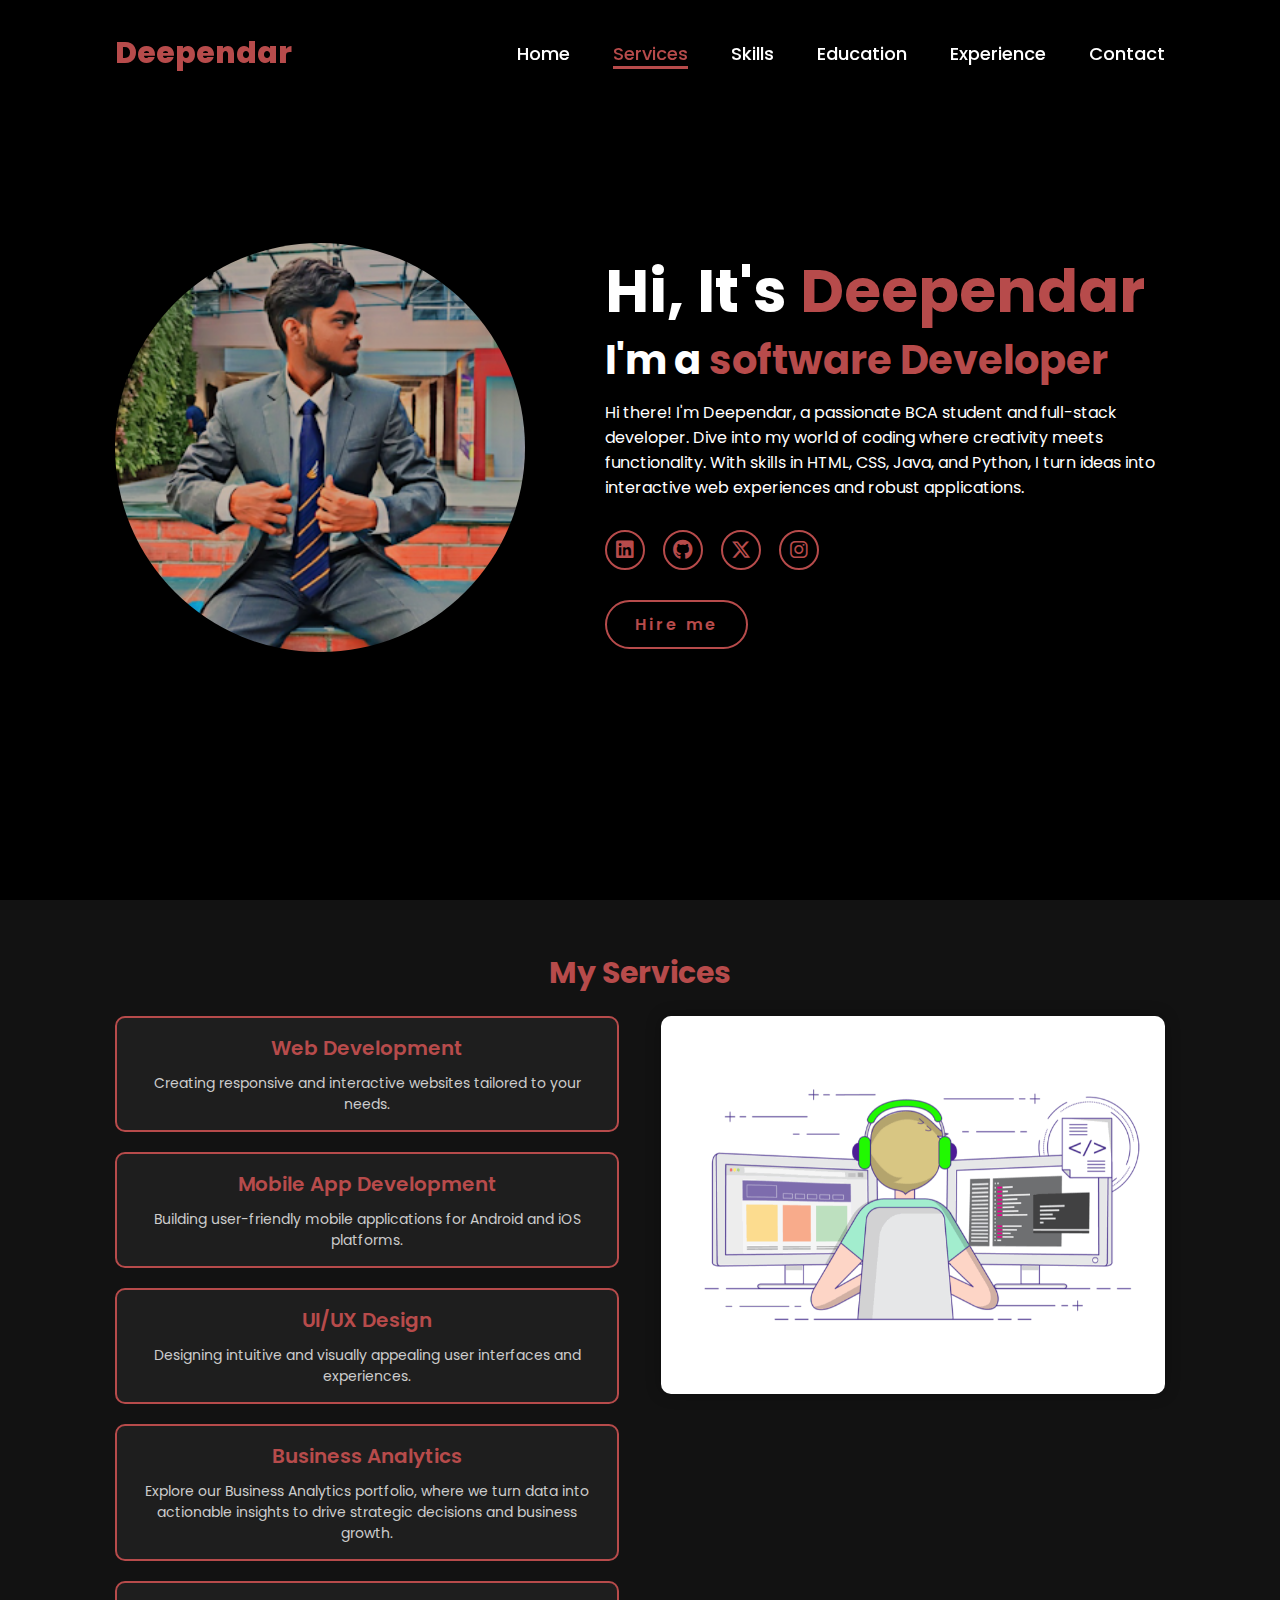
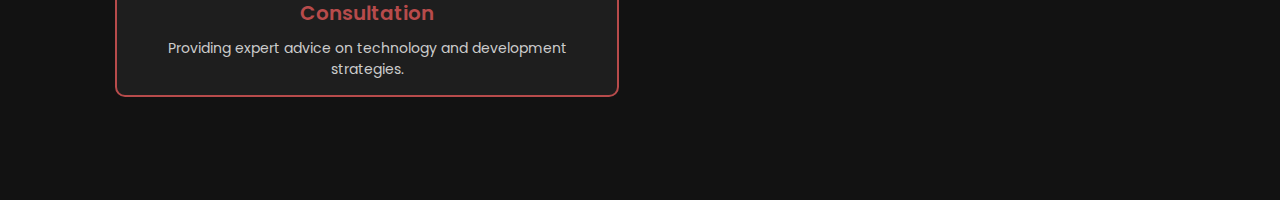
<file: index.html>
<!DOCTYPE html>
<html lang="en">
    
<head>
    <meta charset="UTF-8">
    <meta name="viewport" content="width=device-width, initial-scale=1.0">
    <link rel="stylesheet" href="https://cdnjs.cloudflare.com/ajax/libs/font-awesome/6.5.2/css/all.min.css">
    <link rel="stylesheet" href="style.css">
    <title>Portfolio Website</title>
</head>
<body>
    <header>
        <a href="#" class="logo">Deependar</a>

        <nav>
          <a href="index.html">Home</a>
            <a href="service.html" class="active">Services</a>
            <a href="#">Skills</a>
            <a href="#">Education</a>
            <a href="#">Experience</a>
            <a href="#">Contact</a>
        </nav>
    </header>
    <section class="home">
        <div class="home-img">
            <img src="deependar.png" alt="">
        </div>
        <div class="home-content">
            <h1>Hi, It's <span>Deependar</span></h1>
            <h3 class="typing-text">I'm a <span></span></h3>
            <p>Hi there! I'm Deependar, a passionate BCA student and full-stack developer. Dive into my world of coding where creativity meets functionality. With skills in HTML, CSS, Java, and Python, I turn ideas into interactive web experiences and robust applications.</p>
            <div class="social-icons">
                <a href="https://www.linkedin.com/in/deependar-kumar-ram-30b125271/"><i class="fa-brands fa-linkedin"></i></a>
                <a href="https://github.com/codebaba381"><i class="fa-brands fa-github"></i></a>
                <a href="#"><i class="fa-brands fa-x-twitter"></i></a>
                <a href="https://www.instagram.com/jii_rahull/"><i class="fa-brands fa-instagram"></i></a>
            </div>
            <a href="#" class="btn">Hire me</a>
        </div>
    </section>
    <section id="services" class="services">
    <h1>My Services</h1>
    <div class="services-container">
        <div class="services-content">
            <div class="service-item">
                <h2>Web Development</h2>
                <p>Creating responsive and interactive websites tailored to your needs.</p>
            </div>
            <div class="service-item">
                <h2>Mobile App Development</h2>
                <p>Building user-friendly mobile applications for Android and iOS platforms.</p>
            </div>
            <div class="service-item">
                <h2>UI/UX Design</h2>
                <p>Designing intuitive and visually appealing user interfaces and experiences.</p>
            </div>    
            <div class="service-item">
                <h2>Business Analytics</h2>
                <p>Explore our Business Analytics portfolio, where we turn data into actionable insights to drive strategic decisions and business growth.</p>
            </div>
            <div class="service-item">
                <h2>Consultation</h2>
                <p>Providing expert advice on technology and development strategies.</p>
            </div>
        </div>
        <div class="services-animation">
            <!-- Add your animation or any visual element here -->
            <img src="code.gif" alt="Animation">
        </div>
    </div>
</section>
</file>
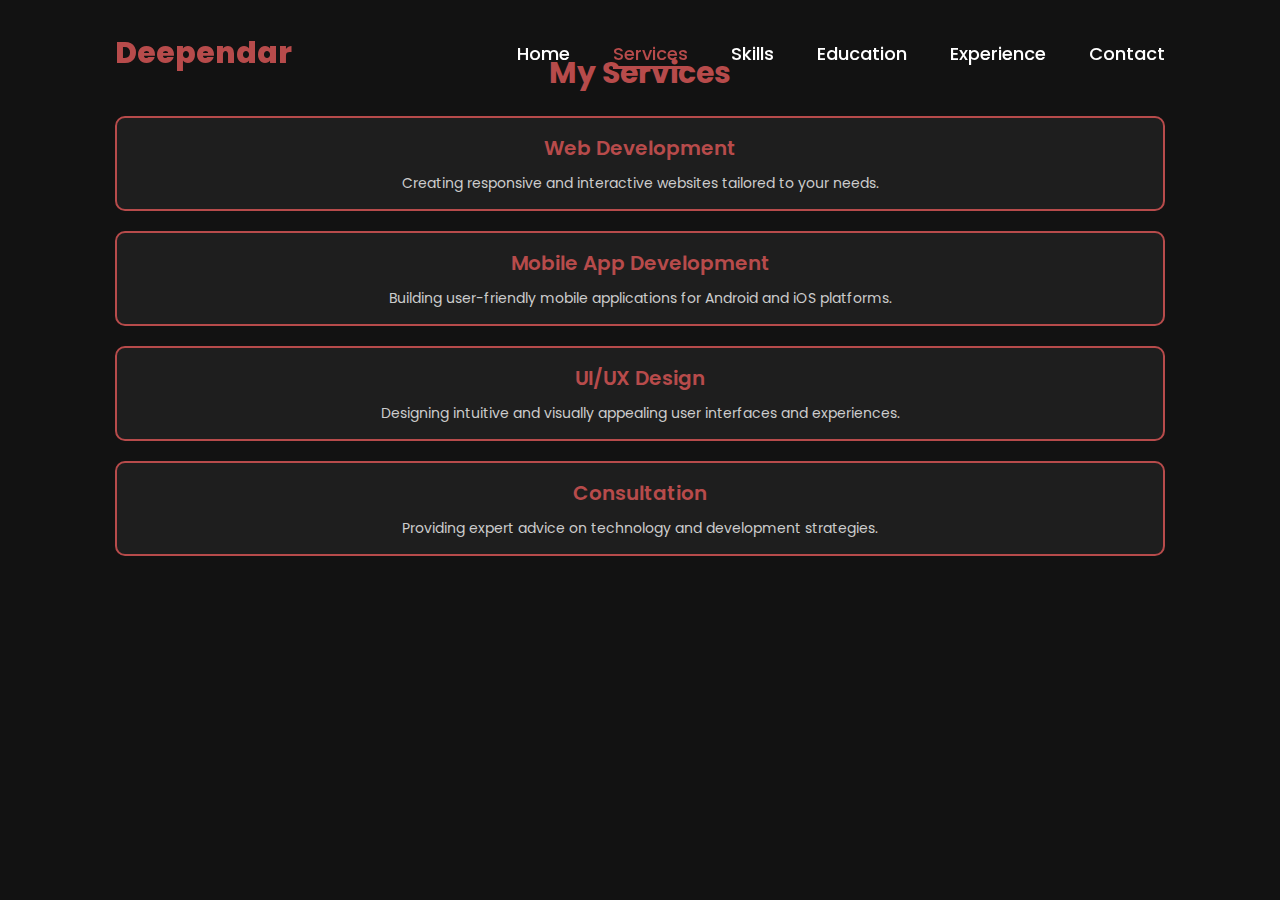
<file: service.html>
<!DOCTYPE html>
<html lang="en">
<head>
    <meta charset="UTF-8">
    <meta name="viewport" content="width=device-width, initial-scale=1.0">
    <link rel="stylesheet" href="https://cdnjs.cloudflare.com/ajax/libs/font-awesome/6.5.2/css/all.min.css">
    <link rel="stylesheet" href="style.css">
    <title>Services - Deependar</title>
</head>
<body>
    <header>
        <a href="#" class="logo">Deependar</a>
        <nav>
            <a href="index.html">Home</a>
            <a href="services.html" class="active">Services</a>
            <a href="#">Skills</a>
            <a href="#">Education</a>
            <a href="#">Experience</a>
            <a href="#">Contact</a>
        </nav>
    </header>
    <section class="services">
        <h1>My Services</h1>
        <div class="service-item">
            <h2>Web Development</h2>
            <p>Creating responsive and interactive websites tailored to your needs.</p>
        </div>
        <div class="service-item">
            <h2>Mobile App Development</h2>
            <p>Building user-friendly mobile applications for Android and iOS platforms.</p>
        </div>
        <div class="service-item">
            <h2>UI/UX Design</h2>
            <p>Designing intuitive and visually appealing user interfaces and experiences.</p>
        </div>
        <div class="service-item">
            <h2>Consultation</h2>
            <p>Providing expert advice on technology and development strategies.</p>
        </div>
    </section>
</body>
</html>
</file>
<file: style.css>
@import url('https://fonts.googleapis.com/css2?family=Poppins:wght@100;200;300;400;500;600&display=swap');

*{
    margin: 0;
    padding: 0;
    box-sizing: border-box;
    text-decoration: none;
    border: none;
    outline: none;
    font-family: 'Poppins', sans-serif;
}

html{
    font-size: 62.5%;
}

body{
    width: 100%;
    height: 100vh;
    overflow-x: hidden;
    background-color: black;
    color: white;
}

header{
    margin-top: 20px;
    position: fixed;
    top: 0;
    left: 0;
    width: 100%;
    padding: 1rem 9%;
    background-color: transparent;
    filter: drop-shadow(10px);
    display: flex;
    justify-content: space-between;
    align-items: center;
    z-index: 100;
}

.logo{
    font-size: 3rem;
    color: #b74b4b;
    font-weight: 800;
    cursor: pointer;
    transition: 0.5s ease;
}

.logo:hover{
    transform: scale(1.1);
}

nav a{
    font-size: 1.8rem;
    color: white;
    margin-left: 4rem;
    font-weight: 500;
    transition: 0.3s ease;
    border-bottom: 3px solid transparent;
}

nav a:hover,
nav a.active{
    color: #b74b4b;
    border-bottom: 3px solid #b74b4b;
}

@media(max-width:995px){
    nav{
        position: absolute;
        display: none;
        top: 0;
        right: 0;
        width: 40%;
        border-left: 3px solid #b74b4b;
        border-bottom: 3px solid #b74b4b;
        border-bottom-left-radius: 2rem;
        padding: 1rem solid;
        background-color: #161616;
        border-top: 0.1rem solid rgba(0,0,0,0.1);
    }

    nav.active{
        display: block;
    }

    nav a{
        display: block;
        font-size: 2rem;
        margin: 3rem 0;
    }

    nav a:hover,
    nav a.active{
        padding: 1rem;
        border-radius: 0.5rem;
        border-bottom: 0.5rem solid #b74b4b;
    }
}

section{
    min-height: 100vh;
    padding: 5rem 9% 5rem;
}

.home{
    display: flex;
    justify-content: center;
    align-items: center;
    gap: 8rem;
    background-color: black;
}

.home .home-content h1{
    font-size: 6rem;
    font-weight: 700;
    line-height: 1.3;
}

span{
    color: #b74b4b;
}

.home-content h3{
    font-size: 4rem;
    margin-bottom: 1rem;
    font-weight: 700;
}

.home-content p{
    font-size: 1.6rem;
}

.home-img{
    border-radius: 50%;
}

.home-img img{
    position: relative;
    width: 32vw;
    border-radius: 50%;
    box-shadow: 0 0 25px solid #b74b4b;
    cursor: pointer;
    transition: 0.2s linear;
}

.home-img img:hover{
    font-size: 1.8rem;
    font-weight: 500;
}

.social-icons a{
    display: inline-flex;
    justify-content: center;
    align-items: center;
    width: 4rem;
    height: 4rem;
    background-color: transparent;
    border: 0.2rem solid #b74b4b;
    font-size: 2rem;
    border-radius: 50%;
    margin: 3rem 1.5rem 3rem 0;
    transition: 0.3s ease;
    color: #b74b4b;
}

.social-icons a:hover{
    color: black;
    transform: scale(1.3) translateY(-5px);
    background-color: #b74b4b;
    box-shadow: 0  0 25px #b74b4b;
}

.btn{
    display: inline-block;
    padding: 1rem 2.8rem;
    background-color: black;
    border-radius: 4rem;
    font-size: 1.6rem;
    color: #b74b4b;
    letter-spacing: 0.3rem;
    font-weight: 600;
    border: 2px solid #b74b4b;
    transition: 0.3s ease;
    cursor: pointer;
}

.btn:hover{
    transform: scale3d(1.03);
    background-color: #b74b4b;
    color: black;
    box-shadow: 0 0 25px #b74b4b;
}

.typing-text{
    font-size: 34px;
    font-weight: 600;
    min-width: 280px;
}

.typing-text span{
    position: relative;
}

.typing-text span::before{
    content: "software Developer";
    color: #b74b4b;
    animation: words 20s infinite;
}

.typing-text span::after{
    content: "";
    background-color: black;
    position: absolute;
    width: calc(100% + 8px);
    height: 100%;
    border-left: 3px solid black;
    right: -8;
    animation: cursor 0.6s infinite;
}

@keyframes cursor{
    to{
        border-left: 3px solid #b74b4b;
    }
}

@keyframes words{
    0%, 20%{
        content: "Web Developer";
    }
    21%, 40%{
        content: "Developer";
    }
    41%, 60%{
        content: "Web Designer";
    }
    61%, 80%{
        content: "Youtuber";
    }
    81%, 100%{
        content: "Script Writer";
    }
}

@media (max-width: 1000px){
    .home{
        gap: 4rem;
    }
}

@media(max-width:995px){
    .home{
        flex-direction: column;
        margin: 5rem 4rem;
    }

    .home .home-content h3{
        font-size: 2.5rem;
    }

    .home-content h1{
        font-size: 5rem;
    }

    .home-img img{
        width: 70vw;
        margin-top: 4rem;
    }
}

.services {
    padding: 5rem 9%;
    background-color: #121212; /* Dark background to match the overall theme */
    color: white;
    text-align: center;
}

.services h1 {
    font-size: 3rem;
    margin-bottom: 2rem;
    font-weight: 700;
    color: #b74b4b;
}

.services-container {
    display: flex;
    justify-content: space-between;
    align-items: flex-start;
    flex-wrap: wrap;
    gap: 2rem;
}

.services-content,
.services-animation {
    flex: 1;
    max-width: 48%; /* Adjust width as needed */
    box-sizing: border-box;
}

.services-content {
    display: flex;
    flex-direction: column;
    align-items: flex-start;
}

.service-item {
    margin-bottom: 2rem;
    padding: 1.5rem;
    border: 2px solid #b74b4b;
    border-radius: 1rem;
    background-color: #1e1e1e;
    transition: background-color 0.3s ease, transform 0.3s ease;
}

.service-item h2 {
    font-size: 2rem;
    margin-bottom: 1rem;
    font-weight: 600;
    color: #b74b4b;
}

.service-item p {
    font-size: 1.4rem;
    color: #ccc;
}

.service-item:hover {
    background-color: #333;
    transform: translateY(-5px);
}

.services-animation img {
    width: 100%;
    height: auto;
    border-radius: 1rem;
    box-shadow: 0 0 15px rgba(0, 0, 0, 0.3);
    transition: transform 0.3s ease;
}

.services-animation img:hover {
    transform: scale(1.05);
}

@media (max-width: 800px) {
    .services-container {
        flex-direction: column;
        text-align: center;
    }

    .services-content,
    .services-animation {
        max-width: 100%;
    }

    .service-item {
        margin: 1rem 0;
    }
}
</file>
